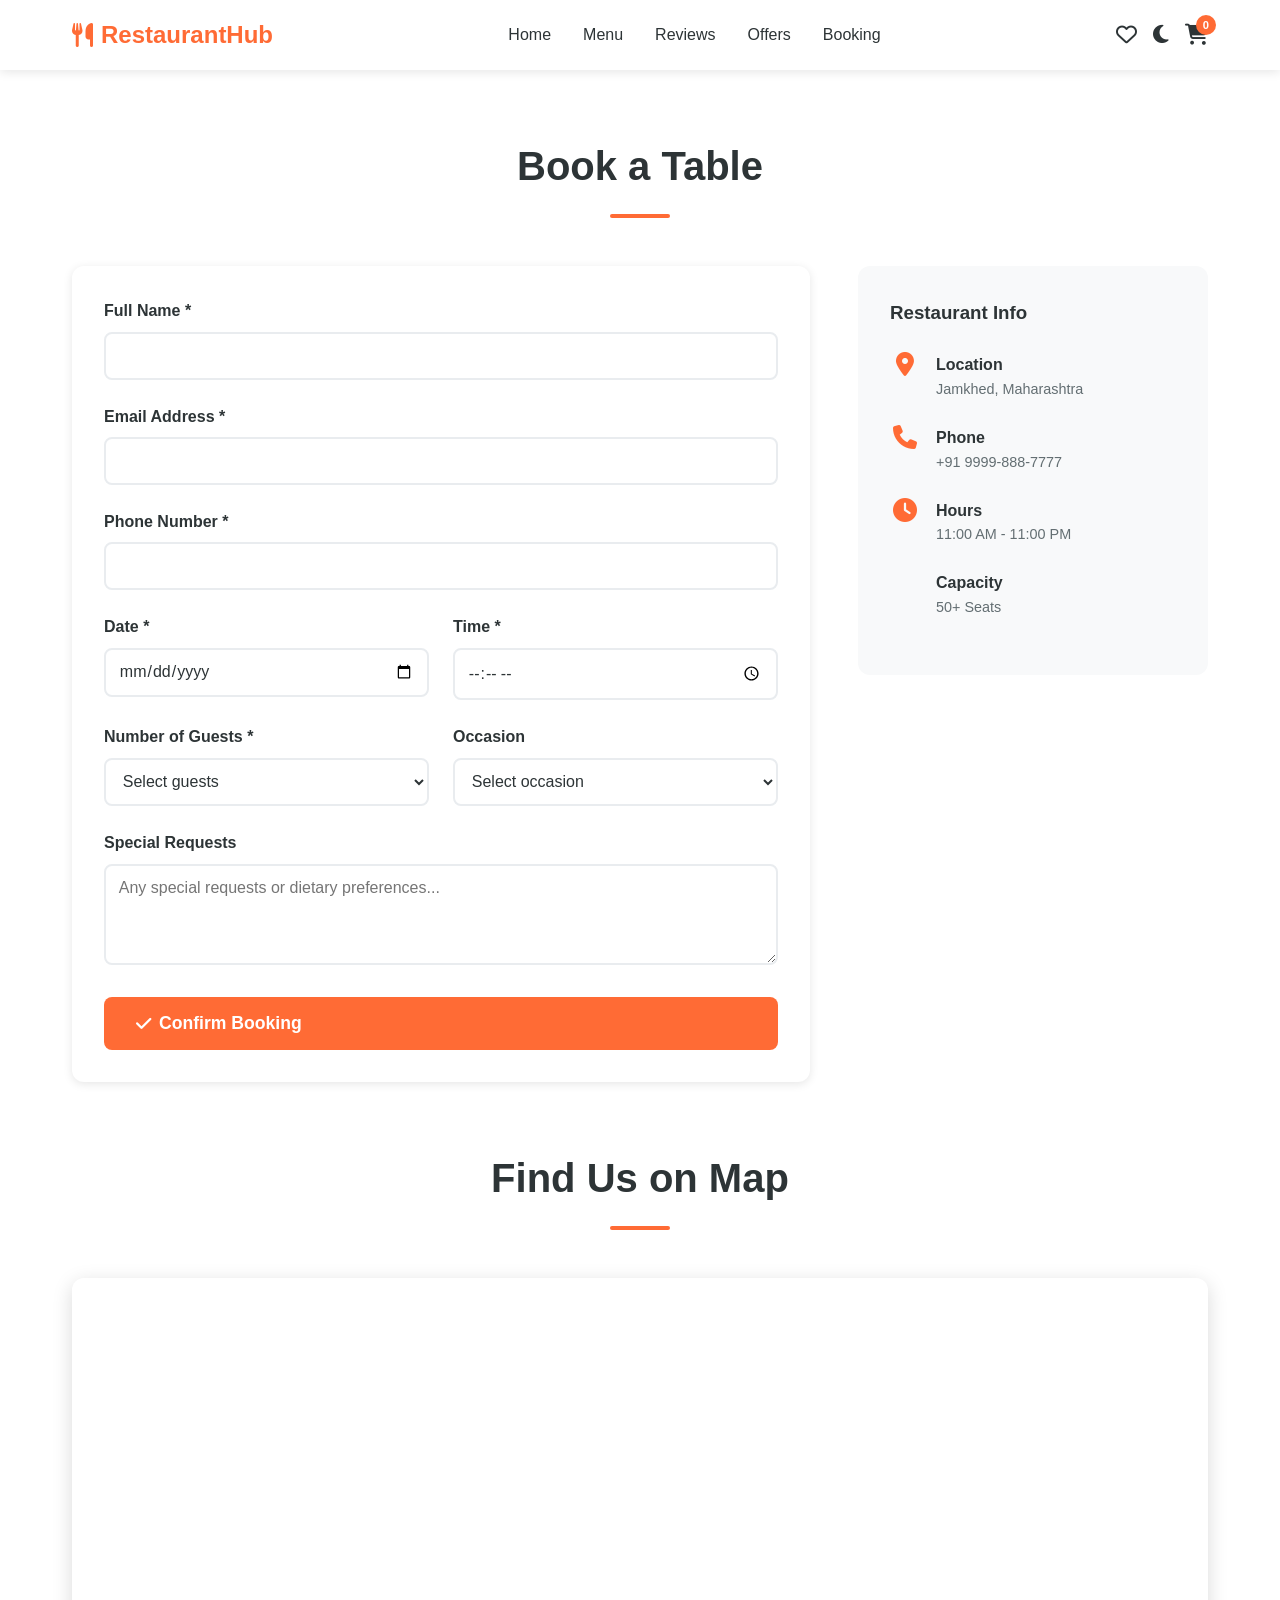
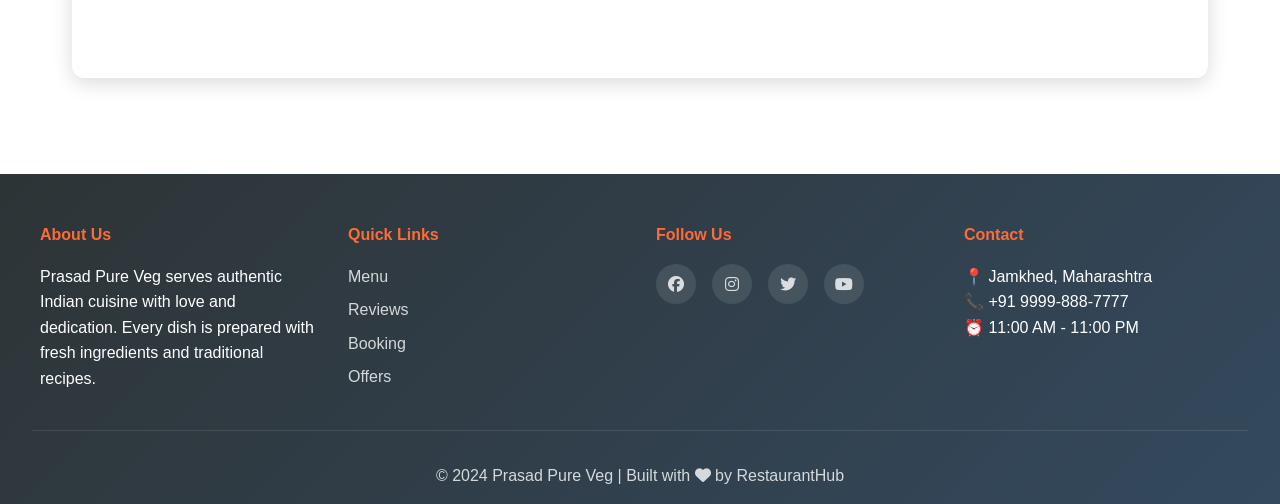
<file: booking.html>
<!DOCTYPE html>
<html lang="en">
<head>
    <meta charset="UTF-8">
    <meta name="viewport" content="width=device-width, initial-scale=1.0">
    <title>Book a Table | Prasad Pure Veg - RestaurantHub</title>
    <link rel="stylesheet" href="src/style.css">
    <link rel="stylesheet" href="https://cdnjs.cloudflare.com/ajax/libs/font-awesome/6.4.0/css/all.min.css">
</head>
<body>
    <!-- Navigation Bar -->
    <nav class="navbar">
        <div class="nav-container">
            <div class="nav-brand">
                <i class="fas fa-utensils"></i>
                <span><a href="index.html" style="color: var(--primary-color); text-decoration: none;">RestaurantHub</a></span>
            </div>
            <ul class="nav-menu">
                <li><a href="index.html" class="nav-link">Home</a></li>
                <li><a href="index.html#menu" class="nav-link">Menu</a></li>
                <li><a href="index.html#reviews" class="nav-link">Reviews</a></li>
                <li><a href="index.html#offers" class="nav-link">Offers</a></li>
                <li><a href="booking.html" class="nav-link">Booking</a></li>
            </ul>
            <div class="nav-icons">
                <button id="favoriteBtn" class="icon-btn" title="Favorites">
                    <i class="far fa-heart"></i>
                </button>
                <button id="themeToggle" class="icon-btn" title="Dark Mode">
                    <i class="fas fa-moon"></i>
                </button>
                <button id="cartBtn" class="icon-btn" title="Cart">
                    <i class="fas fa-shopping-cart"></i>
                    <span class="cart-count">0</span>
                </button>
            </div>
            <button class="hamburger">
                <span></span>
                <span></span>
                <span></span>
            </button>
        </div>
    </nav>

    <!-- Booking Section -->
    <section class="booking-section" style="margin-top: 4rem; min-height: 80vh;">
        <h2 class="section-title">Book a Table</h2>
        <div class="booking-container">
            <form id="bookingForm" class="booking-form">
                <div class="form-group">
                    <label for="name">Full Name *</label>
                    <input type="text" id="name" name="name" required>
                </div>
                <div class="form-group">
                    <label for="email">Email Address *</label>
                    <input type="email" id="email" name="email" required>
                </div>
                <div class="form-group">
                    <label for="phone">Phone Number *</label>
                    <input type="tel" id="phone" name="phone" required>
                </div>
                <div class="form-row">
                    <div class="form-group">
                        <label for="date">Date *</label>
                        <input type="date" id="date" name="date" required>
                    </div>
                    <div class="form-group">
                        <label for="time">Time *</label>
                        <input type="time" id="time" name="time" required>
                    </div>
                </div>
                <div class="form-row">
                    <div class="form-group">
                        <label for="guests">Number of Guests *</label>
                        <select id="guests" name="guests" required>
                            <option value="">Select guests</option>
                            <option value="1">1 Guest</option>
                            <option value="2">2 Guests</option>
                            <option value="3">3 Guests</option>
                            <option value="4">4 Guests</option>
                            <option value="5">5 Guests</option>
                            <option value="6">6+ Guests</option>
                        </select>
                    </div>
                    <div class="form-group">
                        <label for="occasion">Occasion</label>
                        <select id="occasion" name="occasion">
                            <option value="">Select occasion</option>
                            <option value="birthday">Birthday</option>
                            <option value="anniversary">Anniversary</option>
                            <option value="corporate">Corporate</option>
                            <option value="casual">Casual Dining</option>
                        </select>
                    </div>
                </div>
                <div class="form-group">
                    <label for="message">Special Requests</label>
                    <textarea id="message" name="message" rows="4" placeholder="Any special requests or dietary preferences..."></textarea>
                </div>
                <button type="submit" class="btn btn-primary btn-large">
                    <i class="fas fa-check"></i> Confirm Booking
                </button>
            </form>
            <div class="booking-info">
                <h3>Restaurant Info</h3>
                <div class="info-item">
                    <i class="fas fa-map-marker-alt"></i>
                    <div>
                        <strong>Location</strong>
                        <p>Jamkhed, Maharashtra</p>
                    </div>
                </div>
                <div class="info-item">
                    <i class="fas fa-phone"></i>
                    <div>
                        <strong>Phone</strong>
                        <p>+91 9999-888-7777</p>
                    </div>
                </div>
                <div class="info-item">
                    <i class="fas fa-clock"></i>
                    <div>
                        <strong>Hours</strong>
                        <p>11:00 AM - 11:00 PM</p>
                    </div>
                </div>
                <div class="info-item">
                    <i class="fas fa-chairs"></i>
                    <div>
                        <strong>Capacity</strong>
                        <p>50+ Seats</p>
                    </div>
                </div>
            </div>
        </div>
    </section>

    <!-- Location Section with Map -->
    <section class="location-section" style="margin-top: 4rem;">
        <h2 class="section-title">Find Us on Map</h2>
        <div class="location-container">
            <iframe src="https://www.google.com/maps/embed?pb=!1m18!1m12!1m3!1d3756.5397456892347!2d75.59156342346821!3d19.280651482031536!2m3!1f0!2f0!3f0!3m2!1i1024!2i768!4f13.1!3m3!1m2!1s0x3bd946e5f5f5f5f5%3A0x5f5f5f5f5f5f5f5f!2sJamkhed%2C%20Maharashtra!5e0!3m2!1sen!2sin!4v1234567890123" width="100%" height="400" style="border:0;" allowfullscreen="" loading="lazy" referrerpolicy="no-referrer-when-downgrade"></iframe>
        </div>
    </section>

    <!-- Footer -->
    <footer class="footer">
        <div class="footer-content">
            <div class="footer-section">
                <h4>About Us</h4>
                <p>Prasad Pure Veg serves authentic Indian cuisine with love and dedication. Every dish is prepared with fresh ingredients and traditional recipes.</p>
            </div>
            <div class="footer-section">
                <h4>Quick Links</h4>
                <ul>
                    <li><a href="index.html#menu">Menu</a></li>
                    <li><a href="index.html#reviews">Reviews</a></li>
                    <li><a href="booking.html">Booking</a></li>
                    <li><a href="index.html#offers">Offers</a></li>
                </ul>
            </div>
            <div class="footer-section">
                <h4>Follow Us</h4>
                <div class="social-links">
                    <a href="#" title="Facebook"><i class="fab fa-facebook"></i></a>
                    <a href="#" title="Instagram"><i class="fab fa-instagram"></i></a>
                    <a href="#" title="Twitter"><i class="fab fa-twitter"></i></a>
                    <a href="#" title="YouTube"><i class="fab fa-youtube"></i></a>
                </div>
            </div>
            <div class="footer-section">
                <h4>Contact</h4>
                <p>📍 Jamkhed, Maharashtra</p>
                <p>📞 +91 9999-888-7777</p>
                <p>⏰ 11:00 AM - 11:00 PM</p>
            </div>
        </div>
        <div class="footer-bottom">
            <p>&copy; 2024 Prasad Pure Veg | Built with <i class="fas fa-heart"></i> by RestaurantHub</p>
        </div>
    </footer>

    <!-- Notification Toast -->
    <div id="toast" class="toast"></div>

    <!-- Scripts -->
    <script src="src/data.js"></script>
    <script src="src/script.js"></script>
</body>
</html>
</file>
<file: src/style.css>
* {
    margin: 0;
    padding: 0;
    box-sizing: border-box;
}

:root {
    --primary-color: #ff6b35;
    --secondary-color: #f7931e;
    --text-dark: #2d3436;
    --text-light: #636e72;
    --bg-light: #ffffff;
    --bg-secondary: #f8f9fa;
    --border-color: #e9ecef;
    --shadow: 0 2px 10px rgba(0, 0, 0, 0.1);
    --shadow-lg: 0 5px 20px rgba(0, 0, 0, 0.15);
    --transition: all 0.3s ease;
}

body.dark-mode {
    --text-dark: #ecf0f1;
    --text-light: #bdc3c7;
    --bg-light: #2c3e50;
    --bg-secondary: #34495e;
    --border-color: #445566;
}

html {
    scroll-behavior: smooth;
}

body {
    font-family: 'Segoe UI', Tahoma, Geneva, Verdana, sans-serif;
    color: var(--text-dark);
    background-color: var(--bg-light);
    line-height: 1.6;
    transition: var(--transition);
}

/* ============ NAVBAR ============ */
.navbar {
    background-color: var(--bg-light);
    box-shadow: var(--shadow);
    position: sticky;
    top: 0;
    z-index: 1000;
    transition: var(--transition);
}

.nav-container {
    max-width: 1200px;
    margin: 0 auto;
    padding: 1rem 2rem;
    display: flex;
    justify-content: space-between;
    align-items: center;
}

.nav-brand {
    display: flex;
    align-items: center;
    font-size: 1.5rem;
    font-weight: bold;
    color: var(--primary-color);
    gap: 0.5rem;
}

.nav-menu {
    display: flex;
    list-style: none;
    gap: 2rem;
}

.nav-link {
    color: var(--text-dark);
    text-decoration: none;
    transition: var(--transition);
    font-weight: 500;
}

.nav-link:hover {
    color: var(--primary-color);
}

.nav-icons {
    display: flex;
    gap: 1rem;
    align-items: center;
}

.icon-btn {
    background: none;
    border: none;
    font-size: 1.3rem;
    cursor: pointer;
    color: var(--text-dark);
    transition: var(--transition);
    position: relative;
}

.icon-btn:hover {
    color: var(--primary-color);
    transform: scale(1.2);
}

.cart-count {
    position: absolute;
    top: -8px;
    right: -8px;
    background-color: var(--primary-color);
    color: white;
    border-radius: 50%;
    width: 20px;
    height: 20px;
    display: flex;
    align-items: center;
    justify-content: center;
    font-size: 0.7rem;
    font-weight: bold;
}

.hamburger {
    display: none;
    flex-direction: column;
    background: none;
    border: none;
    cursor: pointer;
    gap: 5px;
}

.hamburger span {
    width: 25px;
    height: 3px;
    background-color: var(--text-dark);
    border-radius: 2px;
    transition: var(--transition);
}

/* ============ HERO SECTION ============ */
.hero {
    position: relative;
}

.hero-banner {
    position: relative;
    height: 500px;
    overflow: hidden;
}

.banner-img {
    width: 100%;
    height: 100%;
    object-fit: cover;
    animation: zoomIn 0.8s ease-out;
}

@keyframes zoomIn {
    from {
        transform: scale(1.1);
    }
    to {
        transform: scale(1);
    }
}

.hero-overlay {
    position: absolute;
    top: 0;
    left: 0;
    right: 0;
    bottom: 0;
    background: rgba(0, 0, 0, 0.4);
    display: flex;
    align-items: center;
    justify-content: center;
}

.hero-text {
    color: white;
    text-align: center;
    animation: slideInUp 0.8s ease-out;
    max-width: 600px;
    padding: 2rem;
}

@keyframes slideInUp {
    from {
        opacity: 0;
        transform: translateY(30px);
    }
    to {
        opacity: 1;
        transform: translateY(0);
    }
}

.restaurant-name {
    font-size: 3rem;
    font-weight: bold;
    margin-bottom: 0.5rem;
}

.tagline {
    font-size: 1.3rem;
    margin-bottom: 1rem;
    opacity: 0.95;
}

.hero-info {
    display: flex;
    justify-content: center;
    gap: 1.5rem;
    margin: 1.5rem 0;
    flex-wrap: wrap;
}

.rating, .cuisine-badge, .location {
    background: rgba(255, 255, 255, 0.2);
    padding: 0.5rem 1rem;
    border-radius: 20px;
    backdrop-filter: blur(10px);
    font-weight: 500;
}

.hero-buttons {
    display: flex;
    gap: 1rem;
    justify-content: center;
    margin-top: 2rem;
    flex-wrap: wrap;
}

/* ============ BUTTONS ============ */
.btn {
    padding: 0.75rem 1.5rem;
    border: none;
    border-radius: 8px;
    cursor: pointer;
    font-weight: 600;
    transition: var(--transition);
    display: inline-flex;
    align-items: center;
    gap: 0.5rem;
    font-size: 1rem;
}

.btn-primary {
    background-color: var(--primary-color);
    color: white;
}

.btn-primary:hover {
    background-color: #e55a2b;
    transform: translateY(-2px);
    box-shadow: var(--shadow-lg);
}

.btn-secondary {
    background-color: var(--secondary-color);
    color: white;
}

.btn-secondary:hover {
    background-color: #e6861a;
    transform: translateY(-2px);
    box-shadow: var(--shadow-lg);
}

.btn-large {
    padding: 1rem 2rem;
    font-size: 1.1rem;
    width: 100%;
}

/* ============ STATISTICS ============ */
.stats-container {
    display: grid;
    grid-template-columns: repeat(auto-fit, minmax(200px, 1fr));
    gap: 2rem;
    max-width: 1200px;
    margin: -60px auto 4rem;
    padding: 0 2rem;
    position: relative;
    z-index: 10;
}

.stat-card {
    background-color: var(--bg-light);
    padding: 2rem;
    border-radius: 12px;
    box-shadow: var(--shadow-lg);
    text-align: center;
    animation: fadeInUp 0.6s ease-out;
    transition: var(--transition);
}

.stat-card:hover {
    transform: translateY(-5px);
    box-shadow: var(--shadow-lg);
}

@keyframes fadeInUp {
    from {
        opacity: 0;
        transform: translateY(20px);
    }
    to {
        opacity: 1;
        transform: translateY(0);
    }
}

.stat-number {
    font-size: 2.5rem;
    font-weight: bold;
    color: var(--primary-color);
    margin-bottom: 0.5rem;
}

.stat-label {
    color: var(--text-light);
    font-weight: 500;
}

/* ============ SECTION TITLE ============ */
.section-title {
    font-size: 2.5rem;
    text-align: center;
    margin-bottom: 3rem;
    color: var(--text-dark);
    position: relative;
}

.section-title::after {
    content: '';
    display: block;
    width: 60px;
    height: 4px;
    background-color: var(--primary-color);
    margin: 1rem auto 0;
    border-radius: 2px;
}

/* ============ MENU SECTION ============ */
.menu-section {
    max-width: 1200px;
    margin: 4rem auto;
    padding: 0 2rem;
}

/* Menu Filter */
.menu-filter {
    display: flex;
    justify-content: center;
    gap: 1rem;
    margin-bottom: 2rem;
    flex-wrap: wrap;
}

.filter-btn {
    padding: 0.6rem 1.5rem;
    border: 2px solid var(--border-color);
    background-color: transparent;
    border-radius: 20px;
    cursor: pointer;
    transition: var(--transition);
    font-weight: 600;
    color: var(--text-dark);
}

.filter-btn:hover,
.filter-btn.active {
    background-color: var(--primary-color);
    color: white;
    border-color: var(--primary-color);
}

/* Menu Search */
.menu-search {
    margin-bottom: 2rem;
    display: flex;
    justify-content: center;
}

#searchInput {
    padding: 1rem 1.5rem;
    border: 2px solid var(--border-color);
    border-radius: 25px;
    width: 100%;
    max-width: 400px;
    font-size: 1rem;
    transition: var(--transition);
    background-color: var(--bg-light);
    color: var(--text-dark);
}

#searchInput:focus {
    outline: none;
    border-color: var(--primary-color);
    box-shadow: 0 0 10px rgba(255, 107, 53, 0.2);
}

/* Menu Grid */
.menu-grid {
    display: grid;
    grid-template-columns: repeat(auto-fill, minmax(250px, 1fr));
    gap: 2rem;
}

.menu-card {
    background-color: var(--bg-light);
    border-radius: 12px;
    overflow: hidden;
    box-shadow: var(--shadow);
    transition: var(--transition);
    animation: fadeInUp 0.6s ease-out;
}

.menu-card:hover {
    transform: translateY(-8px);
    box-shadow: var(--shadow-lg);
}

.menu-card-image {
    width: 100%;
    height: 200px;
    object-fit: cover;
    transition: var(--transition);
}

.menu-card:hover .menu-card-image {
    transform: scale(1.1);
}

.menu-card-content {
    padding: 1.5rem;
}

.menu-card-header {
    display: flex;
    justify-content: space-between;
    align-items: start;
    margin-bottom: 0.5rem;
}

.menu-card-name {
    font-size: 1.2rem;
    font-weight: bold;
    color: var(--text-dark);
}

.menu-card-category {
    display: inline-block;
    background-color: var(--bg-secondary);
    color: var(--text-light);
    padding: 0.3rem 0.8rem;
    border-radius: 15px;
    font-size: 0.75rem;
    margin-bottom: 0.5rem;
}

.menu-card-price {
    color: var(--primary-color);
    font-size: 1.3rem;
    font-weight: bold;
}

.menu-card-description {
    color: var(--text-light);
    font-size: 0.9rem;
    margin: 0.5rem 0;
}

.menu-card-rating {
    display: flex;
    align-items: center;
    gap: 0.5rem;
    color: var(--text-light);
    font-size: 0.9rem;
    margin-bottom: 1rem;
}

.menu-card-rating i {
    color: #ffd700;
}

.menu-card-footer {
    display: flex;
    gap: 0.5rem;
}

.menu-card-footer button {
    flex: 1;
    padding: 0.6rem;
    border: none;
    border-radius: 6px;
    cursor: pointer;
    font-weight: 600;
    transition: var(--transition);
}

.cart-btn {
    background-color: var(--primary-color);
    color: white;
}

.cart-btn:hover {
    background-color: #e55a2b;
}

.fav-btn {
    background-color: var(--bg-secondary);
    color: var(--text-dark);
    font-size: 1.2rem;
    padding: 0.6rem 0.8rem;
}

.fav-btn.active {
    background-color: #ff6b9d;
    color: white;
}

/* ============ GALLERY SECTION ============ */
.gallery-section {
    max-width: 1200px;
    margin: 4rem auto;
    padding: 0 2rem;
}

.gallery-grid {
    display: grid;
    grid-template-columns: repeat(auto-fill, minmax(300px, 1fr));
    gap: 2rem;
}

.gallery-item {
    position: relative;
    border-radius: 12px;
    overflow: hidden;
    cursor: pointer;
    height: 300px;
}

.gallery-img {
    width: 100%;
    height: 100%;
    object-fit: cover;
    transition: var(--transition);
}

.gallery-item:hover .gallery-img {
    transform: scale(1.1);
}

.gallery-overlay {
    position: absolute;
    top: 0;
    left: 0;
    right: 0;
    bottom: 0;
    background: rgba(0, 0, 0, 0.5);
    display: flex;
    align-items: center;
    justify-content: center;
    opacity: 0;
    transition: var(--transition);
}

.gallery-item:hover .gallery-overlay {
    opacity: 1;
}

.gallery-overlay i {
    font-size: 3rem;
    color: white;
}

/* ============ OFFERS SECTION ============ */
.offers-section {
    max-width: 1200px;
    margin: 4rem auto;
    padding: 0 2rem;
}

.offers-container {
    display: grid;
    grid-template-columns: repeat(auto-fill, minmax(280px, 1fr));
    gap: 2rem;
}

.offer-card {
    background: linear-gradient(135deg, var(--primary-color), var(--secondary-color));
    color: white;
    padding: 2rem;
    border-radius: 12px;
    position: relative;
    overflow: hidden;
    animation: fadeInUp 0.6s ease-out;
}

.offer-card::before {
    content: '';
    position: absolute;
    top: -50%;
    right: -50%;
    width: 300px;
    height: 300px;
    background: rgba(255, 255, 255, 0.1);
    border-radius: 50%;
}

.offer-content {
    position: relative;
    z-index: 2;
}

.offer-title {
    font-size: 1.5rem;
    font-weight: bold;
    margin-bottom: 0.5rem;
}

.offer-description {
    margin-bottom: 1rem;
    opacity: 0.95;
}

.offer-code {
    background: rgba(255, 255, 255, 0.2);
    padding: 0.8rem;
    border-radius: 8px;
    text-align: center;
    font-weight: bold;
    margin-bottom: 1rem;
}

.offer-code::before {
    content: 'Code: ';
    font-size: 0.9rem;
    opacity: 0.8;
}

.offer-validity {
    font-size: 0.85rem;
    opacity: 0.8;
}

/* ============ REVIEWS SECTION ============ */
.reviews-section {
    max-width: 1200px;
    margin: 4rem auto;
    padding: 0 2rem;
}

.reviews-stats {
    display: grid;
    grid-template-columns: 200px 1fr;
    gap: 3rem;
    margin-bottom: 3rem;
    align-items: start;
}

.rating-overview {
    background-color: var(--bg-secondary);
    padding: 2rem;
    border-radius: 12px;
    text-align: center;
}

.rating-big {
    font-size: 3rem;
    font-weight: bold;
    color: var(--primary-color);
}

.stars-big {
    color: #ffd700;
    font-size: 1.5rem;
    margin: 0.5rem 0;
}

.rating-big + p,
.stars-big + p {
    color: var(--text-light);
    margin-top: 0.5rem;
}

.rating-bars {
    display: flex;
    flex-direction: column;
    gap: 1rem;
}

.rating-bar {
    display: grid;
    grid-template-columns: 50px 1fr 50px;
    gap: 1rem;
    align-items: center;
}

.bar-label {
    font-weight: 600;
    color: var(--text-light);
}

.bar-container {
    background-color: var(--bg-secondary);
    height: 8px;
    border-radius: 4px;
    overflow: hidden;
}

.bar-fill {
    height: 100%;
    background: linear-gradient(90deg, var(--primary-color), var(--secondary-color));
    border-radius: 4px;
    animation: fillBar 0.8s ease-out;
}

@keyframes fillBar {
    from {
        width: 0 !important;
    }
}

.bar-count {
    text-align: right;
    font-weight: 600;
    color: var(--text-light);
}

/* Reviews Grid */
.reviews-grid {
    display: grid;
    grid-template-columns: repeat(auto-fill, minmax(320px, 1fr));
    gap: 2rem;
}

.review-card {
    background-color: var(--bg-light);
    padding: 1.5rem;
    border-radius: 12px;
    box-shadow: var(--shadow);
    animation: fadeInUp 0.6s ease-out;
}

.review-header {
    display: flex;
    justify-content: space-between;
    align-items: start;
    margin-bottom: 1rem;
}

.reviewer-info {
    display: flex;
    gap: 1rem;
}

.reviewer-avatar {
    width: 50px;
    height: 50px;
    border-radius: 50%;
    background: linear-gradient(135deg, var(--primary-color), var(--secondary-color));
    display: flex;
    align-items: center;
    justify-content: center;
    color: white;
    font-weight: bold;
    font-size: 1.5rem;
}

.reviewer-details h4 {
    margin-bottom: 0.2rem;
    color: var(--text-dark);
}

.reviewer-date {
    color: var(--text-light);
    font-size: 0.85rem;
}

.review-rating {
    color: #ffd700;
    font-size: 1rem;
}

.review-title {
    font-weight: bold;
    font-size: 1.1rem;
    margin-bottom: 0.5rem;
    color: var(--text-dark);
}

.review-text {
    color: var(--text-light);
    line-height: 1.6;
}

/* ============ BOOKING SECTION ============ */
.booking-section {
    max-width: 1200px;
    margin: 4rem auto;
    padding: 0 2rem;
}

.booking-container {
    display: grid;
    grid-template-columns: 1fr 350px;
    gap: 3rem;
    margin-top: 3rem;
}

.booking-form {
    background-color: var(--bg-light);
    padding: 2rem;
    border-radius: 12px;
    box-shadow: var(--shadow);
}

.form-group {
    margin-bottom: 1.5rem;
}

.form-group label {
    display: block;
    margin-bottom: 0.5rem;
    font-weight: 600;
    color: var(--text-dark);
}

.form-group input,
.form-group select,
.form-group textarea {
    width: 100%;
    padding: 0.8rem;
    border: 2px solid var(--border-color);
    border-radius: 8px;
    font-size: 1rem;
    transition: var(--transition);
    background-color: var(--bg-light);
    color: var(--text-dark);
    font-family: inherit;
}

.form-group input:focus,
.form-group select:focus,
.form-group textarea:focus {
    outline: none;
    border-color: var(--primary-color);
    box-shadow: 0 0 10px rgba(255, 107, 53, 0.2);
}

.form-row {
    display: grid;
    grid-template-columns: 1fr 1fr;
    gap: 1.5rem;
}

.booking-info {
    background-color: var(--bg-secondary);
    padding: 2rem;
    border-radius: 12px;
    height: fit-content;
}

.booking-info h3 {
    margin-bottom: 1.5rem;
    color: var(--text-dark);
}

.info-item {
    display: flex;
    gap: 1rem;
    margin-bottom: 1.5rem;
}

.info-item i {
    font-size: 1.5rem;
    color: var(--primary-color);
    width: 30px;
    text-align: center;
}

.info-item strong {
    display: block;
    color: var(--text-dark);
}

.info-item p {
    color: var(--text-light);
    font-size: 0.9rem;
}

/* ============ LOCATION SECTION ============ */
.location-section {
    max-width: 1200px;
    margin: 4rem auto;
    padding: 0 2rem;
}

.location-container {
    border-radius: 12px;
    overflow: hidden;
    box-shadow: var(--shadow-lg);
    height: 400px;
}

/* ============ FOOTER ============ */
.footer {
    background: linear-gradient(135deg, var(--text-dark), #34495e);
    color: white;
    margin-top: 6rem;
    padding: 3rem 2rem 1rem;
}

.footer-content {
    max-width: 1200px;
    margin: 0 auto;
    display: grid;
    grid-template-columns: repeat(auto-fit, minmax(250px, 1fr));
    gap: 2rem;
    margin-bottom: 2rem;
}

.footer-section h4 {
    margin-bottom: 1rem;
    color: var(--primary-color);
}

.footer-section ul {
    list-style: none;
}

.footer-section a {
    color: rgba(255, 255, 255, 0.8);
    text-decoration: none;
    transition: var(--transition);
    display: block;
    margin-bottom: 0.5rem;
}

.footer-section a:hover {
    color: white;
    margin-left: 0.5rem;
}

.social-links {
    display: flex;
    gap: 1rem;
}

.social-links a {
    display: inline-flex;
    align-items: center;
    justify-content: center;
    width: 40px;
    height: 40px;
    background-color: rgba(255, 255, 255, 0.1);
    border-radius: 50%;
    transition: var(--transition);
}

.social-links a:hover {
    background-color: var(--primary-color);
    transform: translateY(-3px);
}

.footer-bottom {
    text-align: center;
    padding-top: 2rem;
    border-top: 1px solid rgba(255, 255, 255, 0.1);
    color: rgba(255, 255, 255, 0.8);
}

/* ============ MODALS ============ */
.modal {
    display: none;
    position: fixed;
    top: 0;
    left: 0;
    right: 0;
    bottom: 0;
    background-color: rgba(0, 0, 0, 0.5);
    z-index: 2000;
    align-items: center;
    justify-content: center;
    animation: fadeIn 0.3s ease-out;
}

.modal.active {
    display: flex;
}

@keyframes fadeIn {
    from {
        opacity: 0;
    }
    to {
        opacity: 1;
    }
}

.modal-content {
    background-color: var(--bg-light);
    border-radius: 12px;
    max-width: 500px;
    width: 90%;
    max-height: 90vh;
    overflow-y: auto;
    animation: slideInDown 0.3s ease-out;
}

@keyframes slideInDown {
    from {
        opacity: 0;
        transform: translateY(-50px);
    }
    to {
        opacity: 1;
        transform: translateY(0);
    }
}

.modal-header {
    display: flex;
    justify-content: space-between;
    align-items: center;
    padding: 1.5rem;
    border-bottom: 1px solid var(--border-color);
}

.close-btn {
    background: none;
    border: none;
    font-size: 1.5rem;
    cursor: pointer;
    color: var(--text-dark);
    transition: var(--transition);
}

.close-btn:hover {
    color: var(--primary-color);
}

.cart-items {
    padding: 1.5rem;
    min-height: 200px;
}

.cart-item {
    display: flex;
    gap: 1rem;
    margin-bottom: 1.5rem;
    padding-bottom: 1.5rem;
    border-bottom: 1px solid var(--border-color);
}

.cart-item-image {
    width: 80px;
    height: 80px;
    border-radius: 8px;
    object-fit: cover;
}

.cart-item-details {
    flex: 1;
}

.cart-item-name {
    font-weight: bold;
    margin-bottom: 0.3rem;
}

.cart-item-price {
    color: var(--primary-color);
    font-weight: bold;
    margin-bottom: 0.5rem;
}

.cart-item-controls {
    display: flex;
    align-items: center;
    gap: 0.5rem;
}

.quantity-btn {
    background-color: var(--bg-secondary);
    border: none;
    width: 25px;
    height: 25px;
    border-radius: 4px;
    cursor: pointer;
    font-weight: bold;
}

.quantity-display {
    min-width: 30px;
    text-align: center;
}

.remove-btn {
    background-color: #ff6b9d;
    color: white;
    border: none;
    padding: 0.3rem 0.6rem;
    border-radius: 4px;
    cursor: pointer;
    font-size: 0.85rem;
}

.empty-cart {
    text-align: center;
    padding: 2rem;
    color: var(--text-light);
}

.cart-summary {
    padding: 1.5rem;
    border-top: 1px solid var(--border-color);
}

.summary-row {
    display: flex;
    justify-content: space-between;
    margin-bottom: 1rem;
    color: var(--text-light);
}

.summary-row.total {
    font-size: 1.2rem;
    font-weight: bold;
    color: var(--text-dark);
    border-top: 1px solid var(--border-color);
    padding-top: 1rem;
}

/* ============ TOAST NOTIFICATION ============ */
.toast {
    position: fixed;
    bottom: 2rem;
    right: 2rem;
    background-color: var(--primary-color);
    color: white;
    padding: 1rem 1.5rem;
    border-radius: 8px;
    box-shadow: var(--shadow-lg);
    z-index: 3000;
    display: none;
    animation: slideInRight 0.3s ease-out;
}

.toast.show {
    display: block;
}

@keyframes slideInRight {
    from {
        opacity: 0;
        transform: translateX(100px);
    }
    to {
        opacity: 1;
        transform: translateX(0);
    }
}

/* ============ RESPONSIVE DESIGN ============ */
@media (max-width: 768px) {
    .nav-menu {
        gap: 1rem;
        font-size: 0.9rem;
    }

    .restaurant-name {
        font-size: 2rem;
    }

    .tagline {
        font-size: 1rem;
    }

    .hero-info {
        gap: 0.8rem;
    }

    .section-title {
        font-size: 2rem;
    }

    .menu-grid {
        grid-template-columns: repeat(auto-fill, minmax(200px, 1fr));
        gap: 1.5rem;
    }

    .menu-filter {
        gap: 0.5rem;
    }

    .filter-btn {
        padding: 0.5rem 1rem;
        font-size: 0.9rem;
    }

    .reviews-stats {
        grid-template-columns: 1fr;
        gap: 1.5rem;
    }

    .booking-container {
        grid-template-columns: 1fr;
    }

    .form-row {
        grid-template-columns: 1fr;
    }

    .stats-container {
        grid-template-columns: repeat(2, 1fr);
        gap: 1rem;
        margin: -40px 1rem 2rem;
    }

    .stat-card {
        padding: 1.5rem;
    }

    .stat-number {
        font-size: 2rem;
    }

    .footer-content {
        grid-template-columns: repeat(2, 1fr);
    }
}

@media (max-width: 600px) {
    .hamburger {
        display: flex;
    }

    .nav-menu {
        display: none;
        position: absolute;
        top: 100%;
        left: 0;
        right: 0;
        background-color: var(--bg-light);
        flex-direction: column;
        padding: 1rem;
        gap: 0;
        box-shadow: var(--shadow);
    }

    .nav-menu.active {
        display: flex;
    }

    .nav-link {
        display: block;
        padding: 0.8rem;
    }

    .hero-banner {
        height: 300px;
    }

    .restaurant-name {
        font-size: 1.5rem;
    }

    .hero-buttons {
        flex-direction: column;
        width: 100%;
    }

    .btn {
        width: 100%;
    }

    .hero-info {
        flex-direction: column;
        gap: 0.5rem;
    }

    .stats-container {
        grid-template-columns: repeat(2, 1fr);
        gap: 1rem;
        margin: -30px 1rem 2rem;
    }

    .stat-number {
        font-size: 1.5rem;
    }

    .section-title {
        font-size: 1.5rem;
    }

    .menu-grid {
        grid-template-columns: 1fr;
    }

    .filter-btn {
        flex: 1;
        min-width: 80px;
    }

    .menu-filter {
        gap: 0.3rem;
        overflow-x: auto;
    }

    #searchInput {
        max-width: 100%;
    }

    .gallery-grid {
        grid-template-columns: repeat(auto-fill, minmax(200px, 1fr));
    }

    .reviews-grid {
        grid-template-columns: 1fr;
    }

    .footer-content {
        grid-template-columns: 1fr;
    }

    .toast {
        left: 1rem;
        right: 1rem;
        bottom: 1rem;
    }

    .modal-content {
        width: 95%;
        max-height: 95vh;
    }
}

@media (max-width: 400px) {
    .nav-container {
        padding: 1rem;
    }

    .nav-brand {
        font-size: 1.2rem;
    }

    .nav-icons {
        gap: 0.5rem;
    }

    .hero-info {
        flex-wrap: wrap;
        font-size: 0.85rem;
    }

    .rating, .cuisine-badge, .location {
        padding: 0.3rem 0.6rem;
        font-size: 0.8rem;
    }

    .menu-card-name {
        font-size: 1rem;
    }

    .stats-container {
        grid-template-columns: 1fr;
        margin: -20px 0.5rem 1rem;
    }

    .stat-number {
        font-size: 1.3rem;
    }
}
</file>
